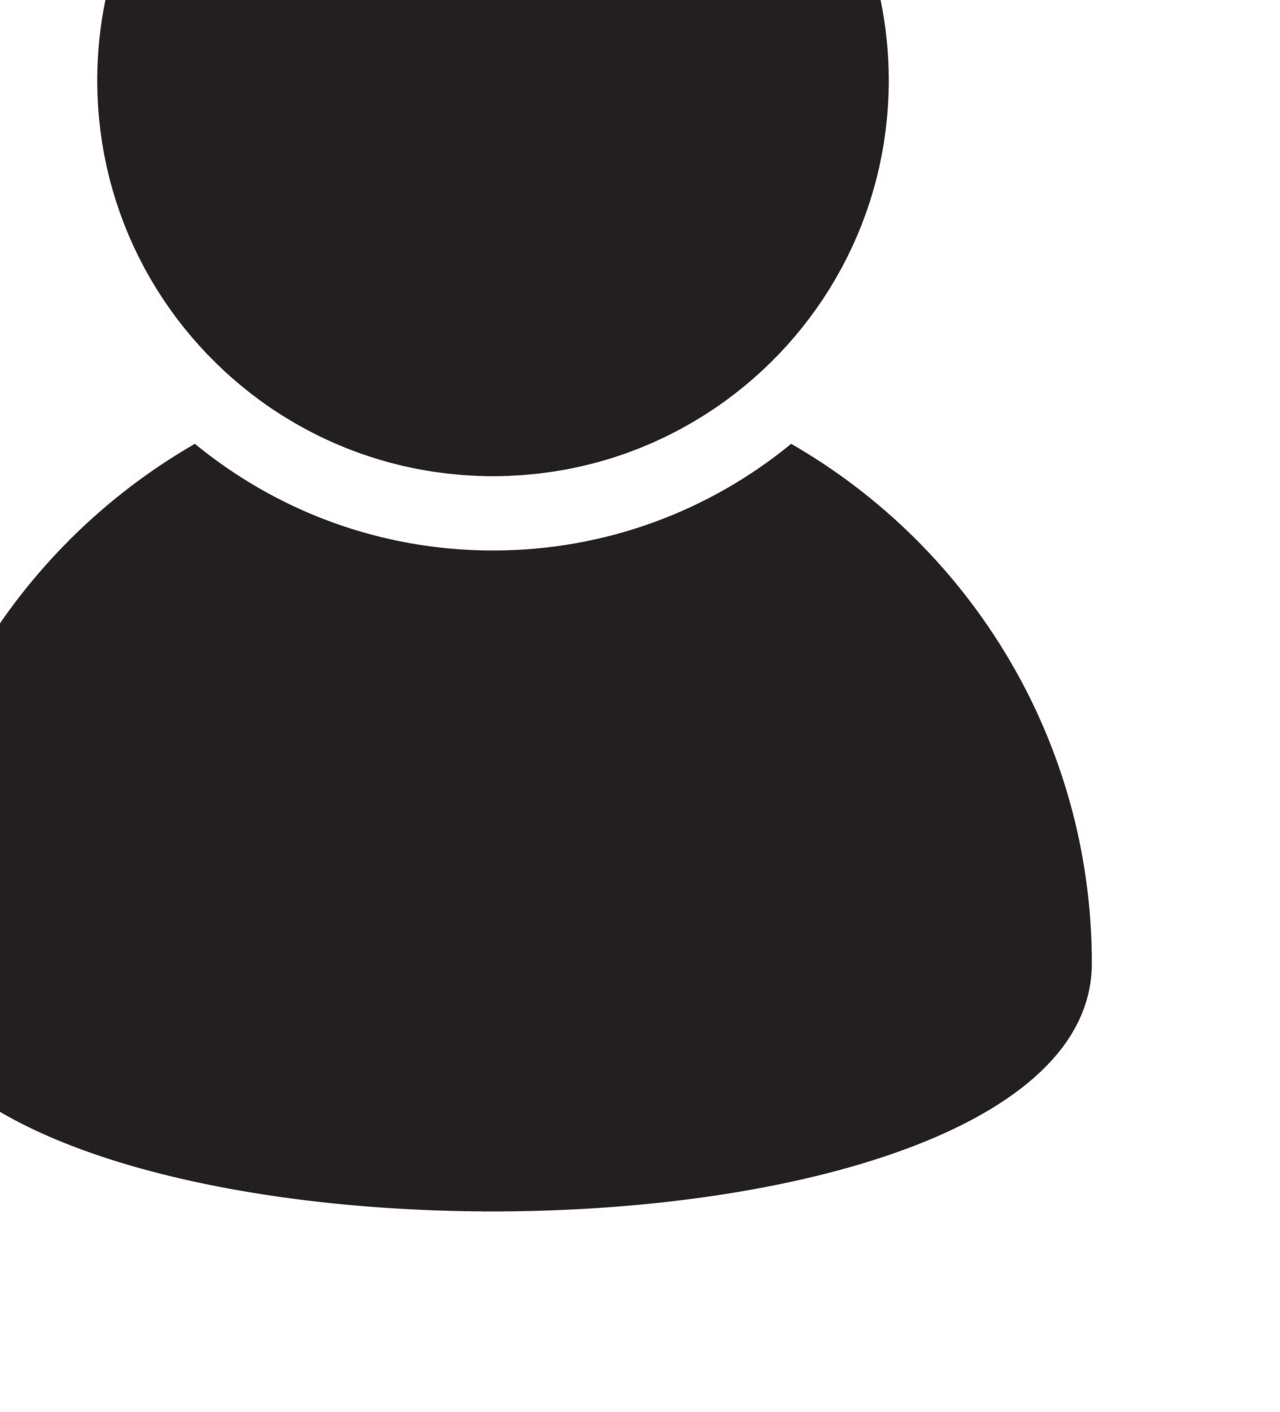
<file: index.html>
<!DOCTYPE html>
<html lang="pt-br">
<head>
    <meta charset="UTF-8">
    <meta http-equiv="X-UA-Compatible" content="IE=edge">
    <meta name="viewport" content="width=device-width, initial-scale=1.0">
    <link rel="stylesheet" href="style.css">
    <title>Meu Link</title>
</head>
<body>
    <main class="principal">
        <section class="sec-perfil">
            <img class="foto-perfil" src="perfil.jpg" alt="foto de perfil" >
        </section>
        
        <section class="sec-nome">
            <H1 class="nome">Murillo Rodrigues</H1>

            <p class="cargo" >Cargo: Estudante</p>
        </section>

        <section class="sec-btn" >
            <a class="btn-link" href="#">Email</a>
            <a class="btn-link" href="#">LinkedIn</a>
            <a class="btn-link" href="#">Instagram</a>
            <a class="btn-link" href="#">Whatsapp</a>
        </section>

        <footer class="rodape" >
            <section>
                <p>Desenvolvido por Murillo Rodrigues</p>
            </section>
        </footer>
    </main>


</body>
</html>
</file>
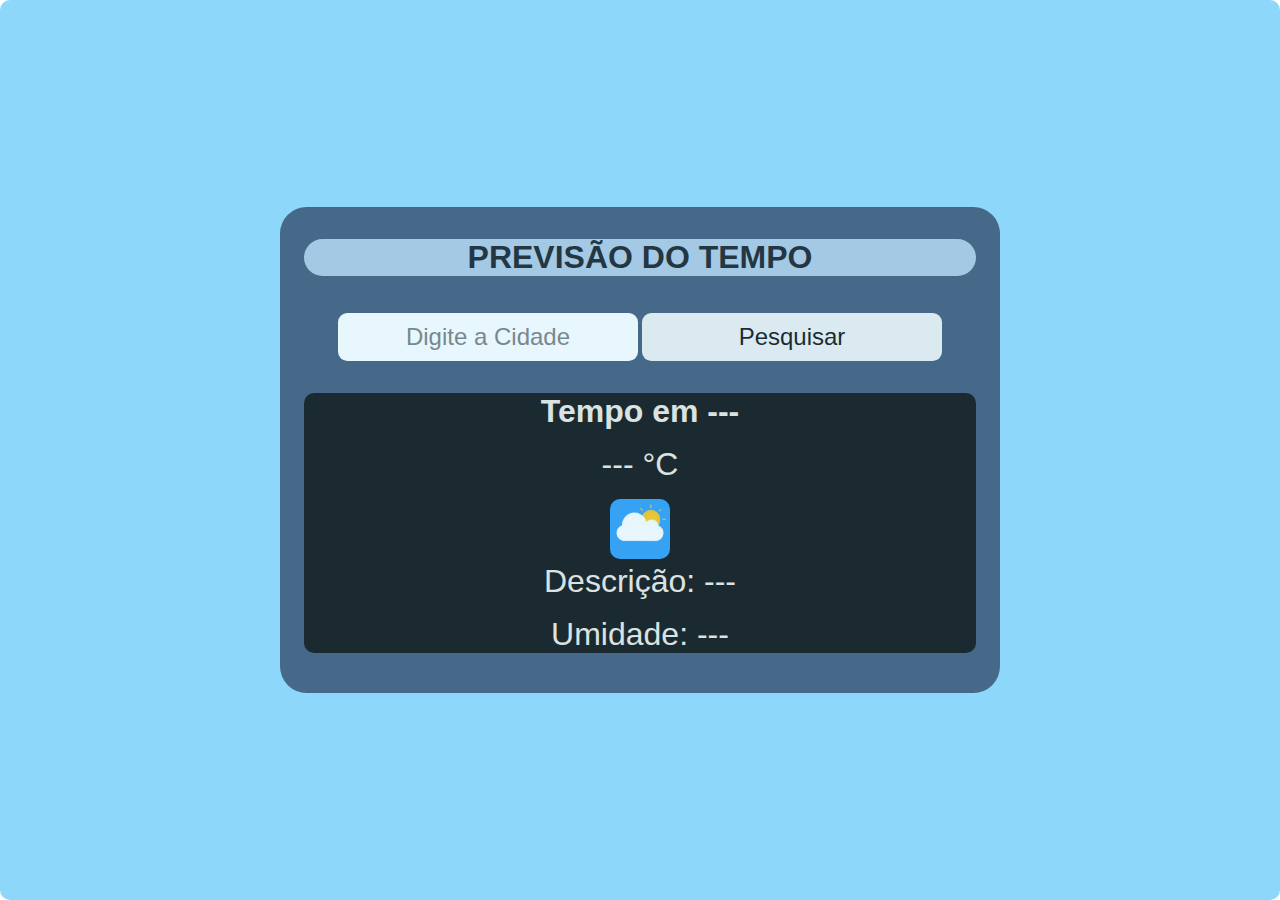
<file: PrTm/index.html>
<!DOCTYPE html>
<html lang="pt-br">
<head>
    <meta charset="UTF-8">
    <meta name="viewport" content="width=device-width, initial-scale=1.0">
    <title>Previsão do tempo</title>
    <link rel="stylesheet" href="style.css">
    <script src="./script.js"></script>
</head>
<body>
    <div class="principal" >
        <div class="caixa-maior" >
                <h1 class="titulo" >Previsão do tempo</h1>
                <input class="input-cidade" type="text" placeholder="Digite a Cidade">
                <button class="pesquisar" onclick="clique()" >Pesquisar</button>
            <div class="caixinha"> 
                <div class="tempo-graus">
                    <h2 class="cidade">Tempo em <span class="nome-cidade">---</span></h2>
                    <p class="tempo"><span class="graus">---</span> °C</p>
                </div>

                <div class="img-descricao-umidade">
                    <img id="icon" src="./img/OIP-removebg-preview.png">
                    <p class="descrição">Descrição: <span class="des">---</span></p>
                    <p class="umidade">Umidade: <span class="umi">---</span></p>
                </div>
            </div> 
        </div>
    </div>
</body>
</html>
</file>
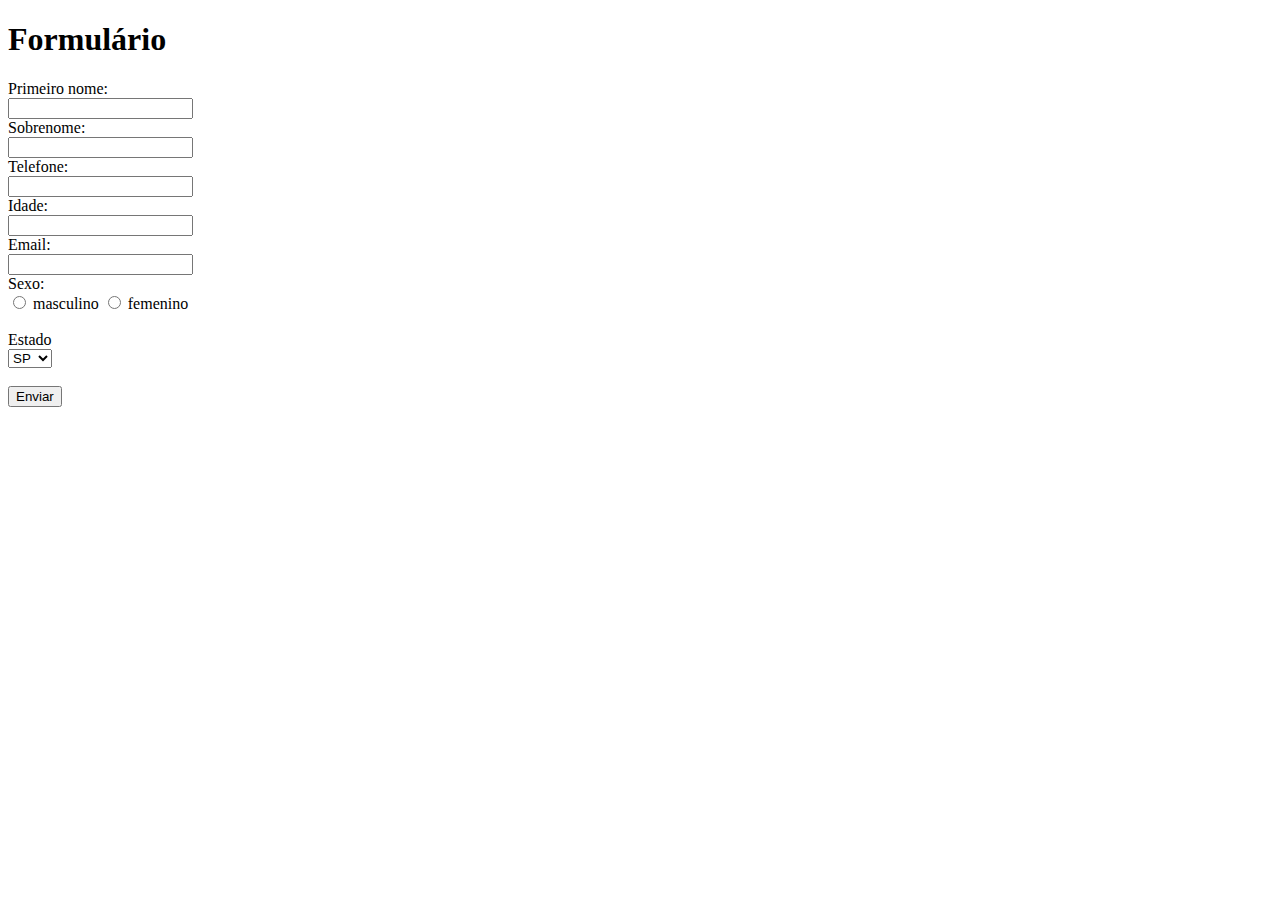
<file: formulario.html>
<!DOCTYPE html>
<html lang="pt-br">
<head>
    <meta charset="UTF-8">
    <meta name="viewport" content="width=device-width, initial-scale=1.0">
    <title>formulário</title>
</head>
<body>
      <h1>Formulário</h1>
    <form>
      <label for="1name"> Primeiro nome:</label> <BR>
      <input type="text" id="name">  <BR>

      <label for="2name"> Sobrenome:</label> <br>
      <input type="text" id="2name" > <BR>

      <label for="numero"> Telefone: </label> <br>
      <input type="text" id="numero"> <br>

      <label for="number">Idade:</label> <br>
      <input type="number" id="number">  <br>

      <label for="Email">Email:</label> <br>
      <input type="email" id="email"> <br>

      <label for="sexo"> Sexo: </label> <br>

    
      <input type="radio" id="sexo" name="formulario" value="masculino">
      <label for="sexo"> masculino</label>

      
      <input type="radio" id="sexo" name="formulario" value="femenino">
      <label for="sexo"> femenino</label> <br>

      <BR> <label for="estado"> Estado </label> <br>
      <select id="estado" name="estado"> 
      <option value="SP"> SP </option>
      <OPtion value="RJ"> RJ </OPtion>
      <OPtion value="BH"> HB </OPtion>
      <option value="MG"> MG </option>
      <option value="SC"> SC </option>
      <option value="AM"> AM </option>
    

      </select> <br> 


      <br><input type="button" value="Enviar"><br>
        


    </form>

    
</body>
</html>
</file>
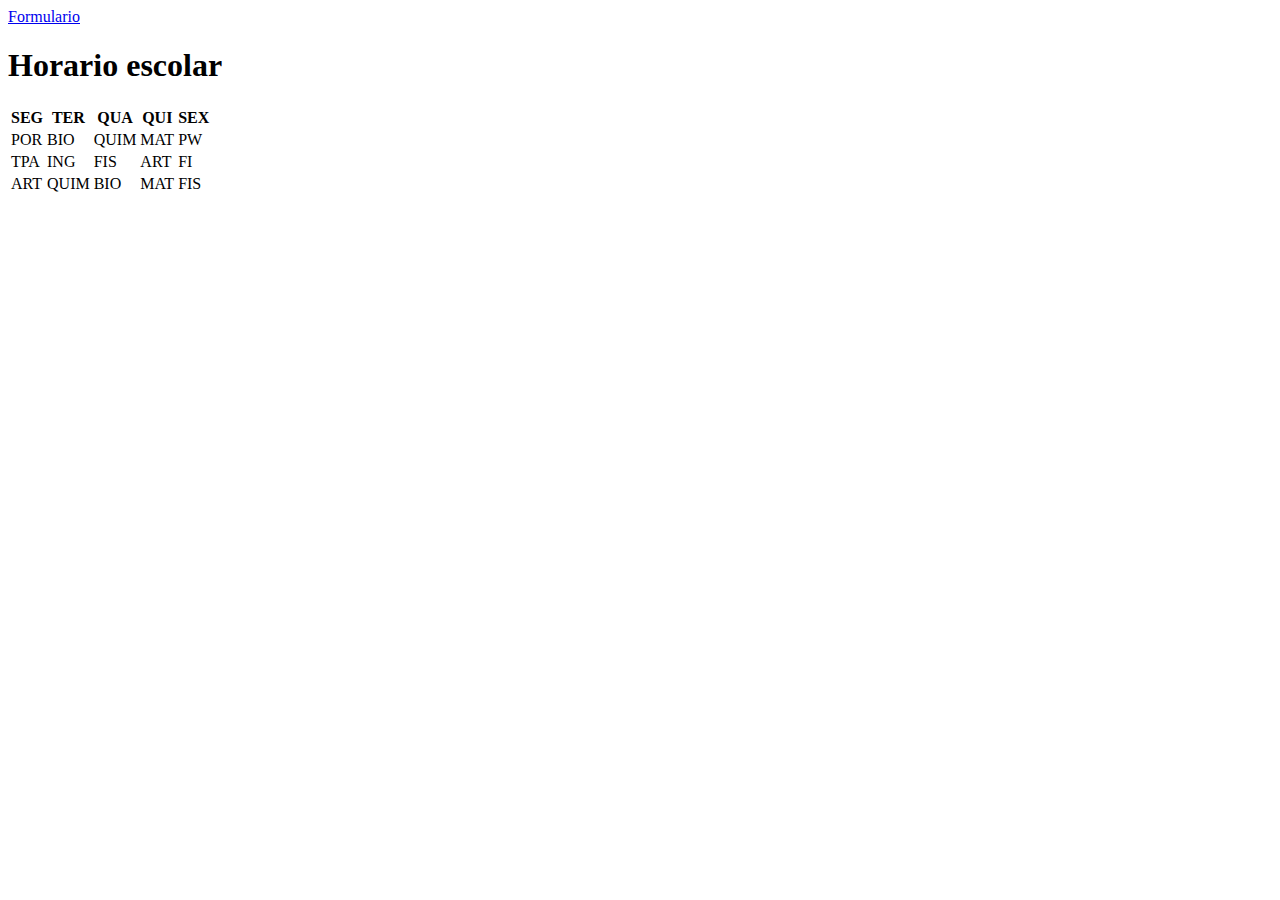
<file: horario escolar.html>
<!DOCTYPE html>
<html lang="PT-BR">

<head>
    <meta charset="UTF-8">
    <meta http-equiv="X-UA-Compatible" content="IE=edge">
    <meta name="viewport" content="width=device-width, initial-scale=1.0">
    <title>tabela</title>

</head>

<body>
    <a href="/formulario.html"> Formulario </a>
    <h1>Horario escolar</h1>
    <table>
        <tr> 
            <TH> SEG </TH>
            <TH> TER </TH>
            <TH> QUA </TH>
            <th> QUI </th>
            <th> SEX  </th>
            
        </tr>

        <tr>
            <TD>  POR </TD>
            <TD>  BIO </TD>
            <TD> QUIM </TD>
            <td>  MAT </td>
            <td>  PW  </td>
        </tr>
        <tr>
            <TD>  TPA </TD>
            <TD>  ING </TD>
            <TD>  FIS </TD>
            <td>  ART </td>
            <td>  FI </td>
        </tr>
        <tr>
            <td>  ART </td>
            <td>  QUIM </td>
            <td>  BIO </td>
            <td>  MAT </td>
            <td>  FIS </td>
        </tr>





    </table>


</body>

</html>
</file>
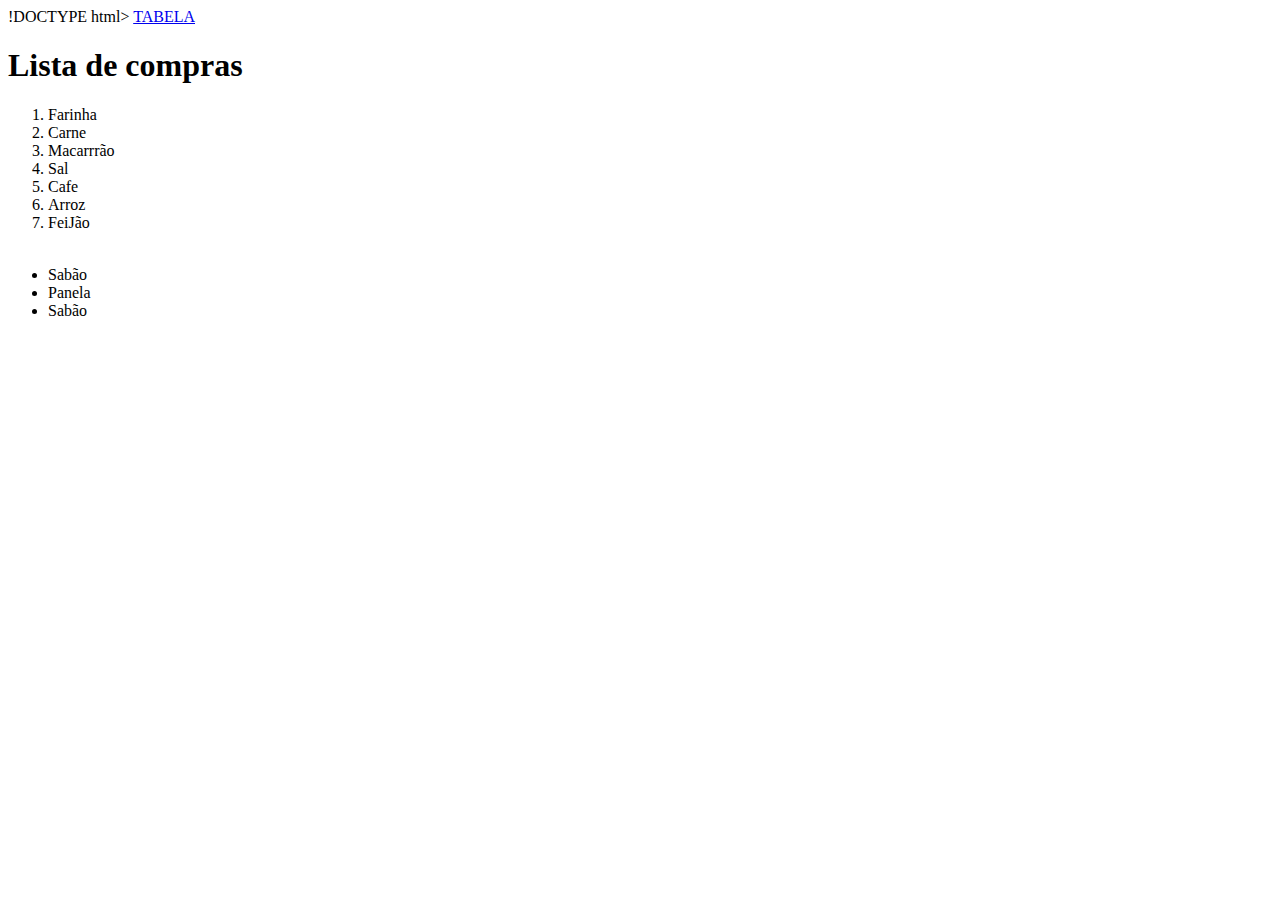
<file: lista de compras.html>
!DOCTYPE html>
<html lang="PT-BR">
<head>
    <meta charset="UTF-8">
    <meta http-equiv="X-UA-Compatible" content="IE=edge">
    <meta name="viewport" content="width=device-width, initial-scale=1.0">
    <title>lista de compras</title>
</head>
<body>
    <a href="./tabela.html"> TABELA</a>
    <h1>Lista de compras</h1>

    <ol>
        <li>Farinha</li>
        <li>Carne</li>
        <li>Macarrrão</li>
        <li>Sal</li>
        <li>Cafe</li>
        <li>Arroz </li>
        <li>FeiJão</li>
    </br>
        </ol>
    <ul>
        <li>Sabão</li>
        <li>Panela</li>
       <li>Sabão</li>
       
    </ul>
    
</body>
</html>
</file>
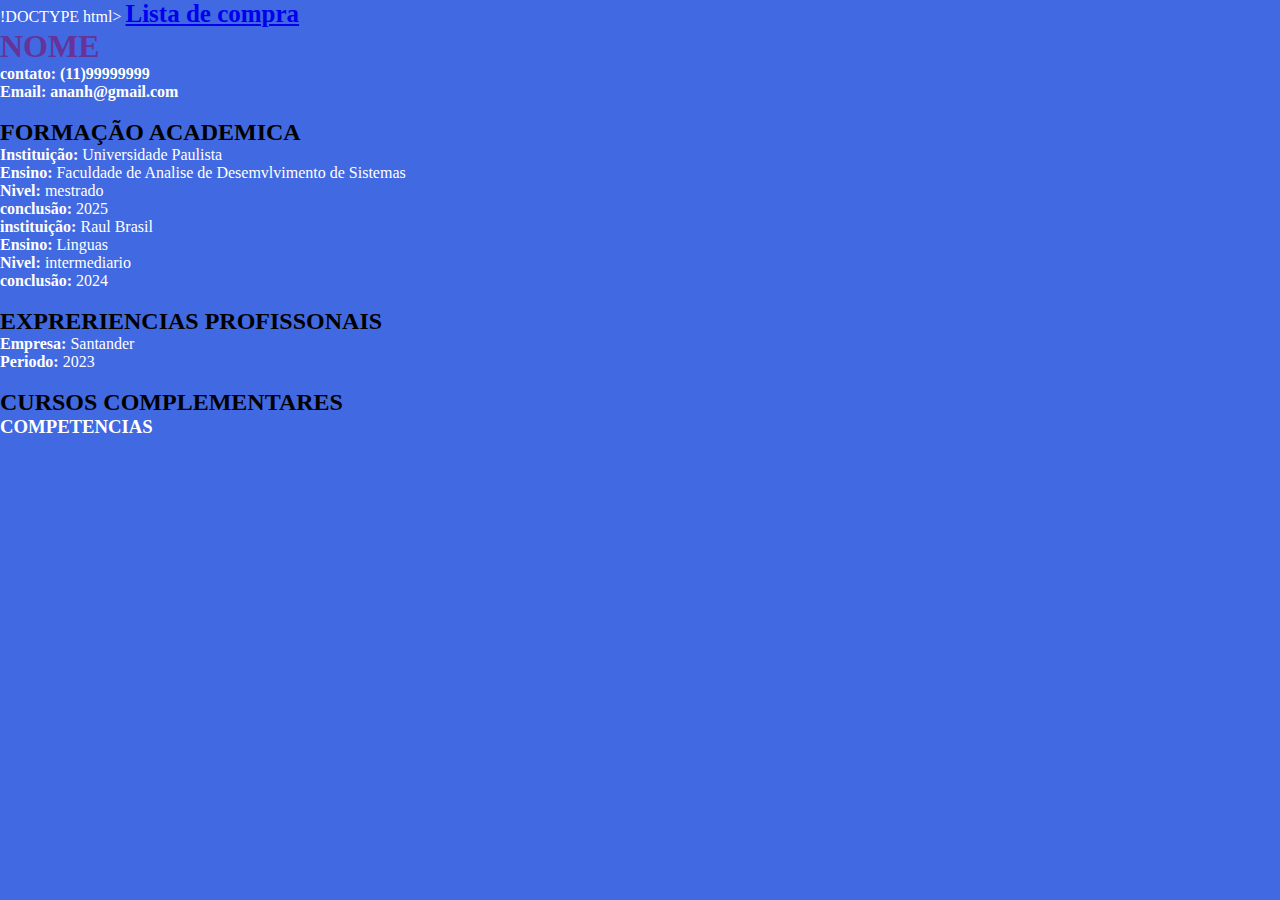
<file: Untitled-1.html>
!DOCTYPE html>
<html lang="PT-BR">
<head>
    <meta charset="UTF-8">
    <meta http-equiv="X-UA-Compatible" content="IE=edge">
    <meta name="viewport" content="width=device-width, initial-scale=1.0">
    <title>CV</title>
    <link rel="stylesheet" href="style.css">
</head>
<style>
    body{
        background-color:royalblue;
        color:white
    }

    h1{
        color:rebeccapurple; 

    }

    a{
        font-weight: 900;
        font-size: 25px;
    }

    h2{ 
        color: black;

    }
</style>
<body>
<a id= lista  href="./lista de compras.html" style="color: rebeccapurple a;;">Lista de compra </a>
    <H1>NOME</H1>
    <P> <B> contato: (11)99999999</B> </P>
    <P> <B> Email: ananh@gmail.com</B> </P>
</br>
<h2> FORMAÇÃO ACADEMICA</h2>
<P> <B> Instituição: </b> Universidade Paulista </P>
<p> <B> Ensino: </b> Faculdade de Analise de Desemvlvimento de Sistemas </p>
<P> <b> Nivel: </b> mestrado </P>
<p> <b> conclusão: </b> 2025 </p>
<p> <b> instituição: </b> Raul Brasil </p>
<p> <b> Ensino: </b> Linguas </p>
<P> <b> Nivel: </b> intermediario </P>
<p> <b> conclusão: </b> 2024 </p>
</br>

<h2> EXPRERIENCIAS PROFISSONAIS </h2>
<P> <b> Empresa: </b> Santander </P>
<p> <b> Periodo: </b> 2023 </p>
</br>
<h2> CURSOS COMPLEMENTARES</h2>
<h3> COMPETENCIAS</h3>

</body>
</html>
</file>
<file: style.css>
*{
    margin: 0;
    padding: 0;
    box-sizing: border-box;
    border-radius: 10px;
}

.principal{
    display: flex;
    justify-content: center;
    align-items: center;
    background-color:rgb(140, 215, 250);
    height: 100vh;
    width: 100vw;
    text-align: center;
}

.caixa-maior{
    background-color: rgb(55, 78, 109);
    width: 95%;
    max-width: 45rem;
    opacity: 0.8;
    padding: 1.5rem;
    border-radius: 20pt;
}

.titulo{
    text-transform: uppercase;
    text-align: center;
    font-family: 'Franklin Gothic Medium', 'Arial Narrow', Arial, sans-serif;
    background-color: rgb(200, 228, 255);
    opacity: 0.8;
    margin-bottom: 1.25rem;
    border-radius: 20pt;
    margin-top: 0.500rem;
    margin-bottom: 2rem;
}

.input-cidade, .pesquisar{
    border: none;
    outline: none;
    padding: 0.625rem;
    width: 300px;
    border-radius: 7pt;
    text-align: center;
    margin-bottom: 1.25rem;
    font-size: 1.5rem;
    font-family: 'Franklin Gothic Medium', 'Arial Narrow', Arial, sans-serif;
    text-align: center;
}

.pesquisar{

    margin-top: 0.300rem;
    margin-bottom: 2rem;

}

.pesquisar:hover{
    border-radius: 5pt;
    border: none;
    height: 50px;
    background-color: rgb(146, 207, 226);
}

.pesquisar:active{
    border-radius: 10pt;
    border: none;
    height: 50px;
    background-color: rgb(0, 124, 146);
}

.caixinha{

    font-family: 'Gill Sans', 'Gill Sans MT', Calibri, 'Trebuchet MS', sans-serif;
    background-color: black;
    color: #eee7de;
    
}

.cidade, .tempo, .descrição, .umidade{

    font-size: 2rem;
    margin-bottom: 1rem;

}

#icon{

    height: 60px;
    
}
</file>
<file: PrTm/style.css>
*{
    margin: 0;
    padding: 0;
    box-sizing: border-box;
    border-radius: 10px;
}

.principal{
    display: flex;
    justify-content: center;
    align-items: center;
    background-color:rgb(140, 215, 250);
    height: 100vh;
    width: 100vw;
    text-align: center;
}

.caixa-maior{
    background-color: rgb(55, 78, 109);
    width: 95%;
    max-width: 45rem;
    opacity: 0.8;
    padding: 1.5rem;
    border-radius: 20pt;
}

.titulo{
    text-transform: uppercase;
    text-align: center;
    font-family: 'Franklin Gothic Medium', 'Arial Narrow', Arial, sans-serif;
    background-color: rgb(200, 228, 255);
    opacity: 0.8;
    margin-bottom: 1.25rem;
    border-radius: 20pt;
    margin-top: 0.500rem;
    margin-bottom: 2rem;
}

.input-cidade, .pesquisar{
    border: none;
    outline: none;
    padding: 0.625rem;
    width: 300px;
    border-radius: 7pt;
    text-align: center;
    margin-bottom: 1.25rem;
    font-size: 1.5rem;
    font-family: 'Franklin Gothic Medium', 'Arial Narrow', Arial, sans-serif;
    text-align: center;
}

.pesquisar{

    margin-top: 0.300rem;
    margin-bottom: 2rem;

}

.pesquisar:hover{
    border-radius: 5pt;
    border: none;
    height: 50px;
    background-color: rgb(146, 207, 226);
}

.pesquisar:active{
    border-radius: 10pt;
    border: none;
    height: 50px;
    background-color: rgb(0, 124, 146);
}

.caixinha{

    font-family: 'Gill Sans', 'Gill Sans MT', Calibri, 'Trebuchet MS', sans-serif;
    background-color: black;
    color: #eee7de;
    
}

.cidade, .tempo, .descrição, .umidade{

    font-size: 2rem;
    margin-bottom: 1rem;

}

#icon{

    height: 60px;
    
}
</file>
